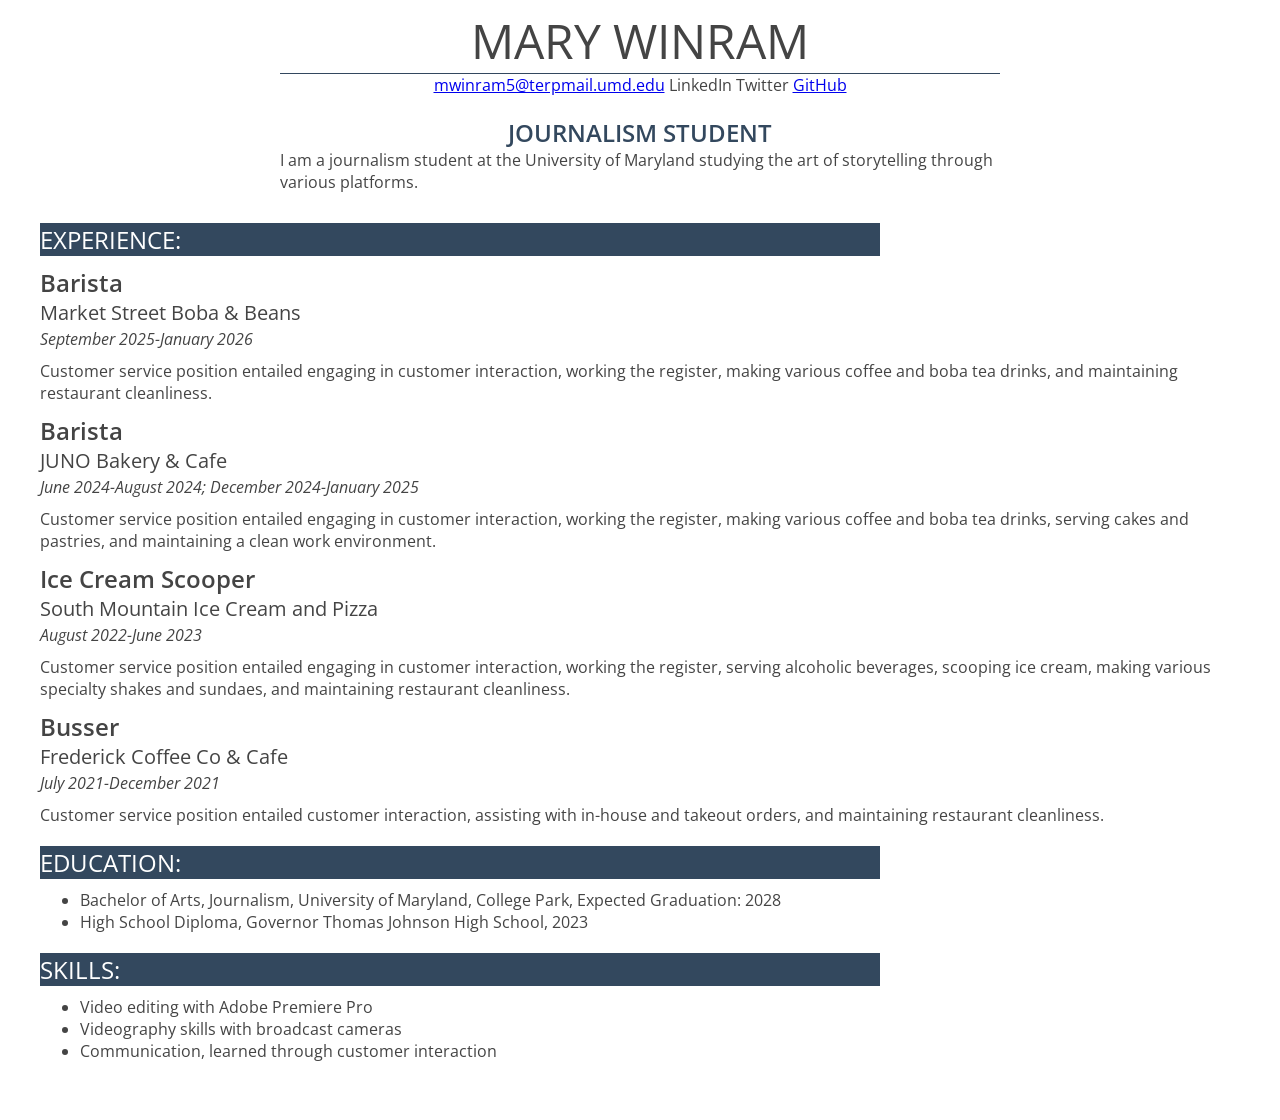
<file: resume/index.html>
<!DOCTYPE html>
<html lang= "en">

<head>
    <title>Mary Winram's Resume</title>
    <link rel="stylesheet" type="text/css" href="style.css">
    <link href="https://fonts.googleapis.com/css2?family=Open+Sans:ital,wght@0,300..800;1,300..800&display=swap" rel="stylesheet">
</head>

<body>
<div id="container">
<!-- I built this myself-->

<div id="name">Mary Winram</div>
<ul class="menu">
    <li><a href="mailto:mwinram5@terpmail.umd.edu">mwinram5@terpmail.umd.edu</a></li>
    <li>LinkedIn</li>
    <li>Twitter</li>
    <li><a href="https://github.com/mwinram5-design"> GitHub </a></li>
</ul>

<div id="title">Journalism Student</div> 
<div class="top">I am a journalism student at the University of Maryland studying the art of storytelling through various platforms. </div>

<!--
<img src="mary.jpeg" width="300px">

-->

<div class="sectionheader">Experience:</div>
<div class="jobtitle">Barista</div>
<div class="organization">Market Street Boba & Beans</div>
<div class="date"> September 2025-January 2026</div>
<div class="description">Customer service position entailed engaging in customer interaction, working the register, making various coffee and boba tea drinks, and maintaining restaurant cleanliness.</div>

<div class="jobtitle">Barista</div>
<div class="organization">JUNO Bakery & Cafe</div>
<div class="date">June 2024-August 2024; December 2024-January 2025</div>
<div class="description">Customer service position entailed engaging in customer interaction, working the register, making various coffee and boba tea drinks, serving cakes and pastries, and maintaining a clean work environment.</div>
 
<div class="jobtitle">Ice Cream Scooper</div>
<div class="organization">South Mountain Ice Cream and Pizza</div>
<div class="date">August 2022-June 2023</div>                      
<div class="description">Customer service position entailed engaging in customer interaction, working the register, serving alcoholic beverages, scooping ice cream, making various specialty shakes and sundaes, and maintaining restaurant cleanliness.</div>

<div class="jobtitle">Busser</div>
<div class="organization">Frederick Coffee Co & Cafe</div>
<div class="date">July 2021-December 2021</div>
<div class="description">Customer service position entailed customer interaction, assisting with in-house and takeout orders, and maintaining restaurant cleanliness.</div>


<div class="sectionheader">Education:</div>
    <ul id="degrees">
            <li>Bachelor of Arts, Journalism, University of Maryland, College Park, Expected Graduation: 2028</li>
            <li>High School Diploma, Governor Thomas Johnson High School, 2023 </li>
    </ul>


<div class="sectionheader">Skills:</div>
    <ul id="do">
        <li>Video editing with Adobe Premiere Pro</li>
        <li>Videography skills with broadcast cameras </li>
        <li>Communication, learned through customer interaction</li>

    </ul>

</div>
</body>
</html>
</file>
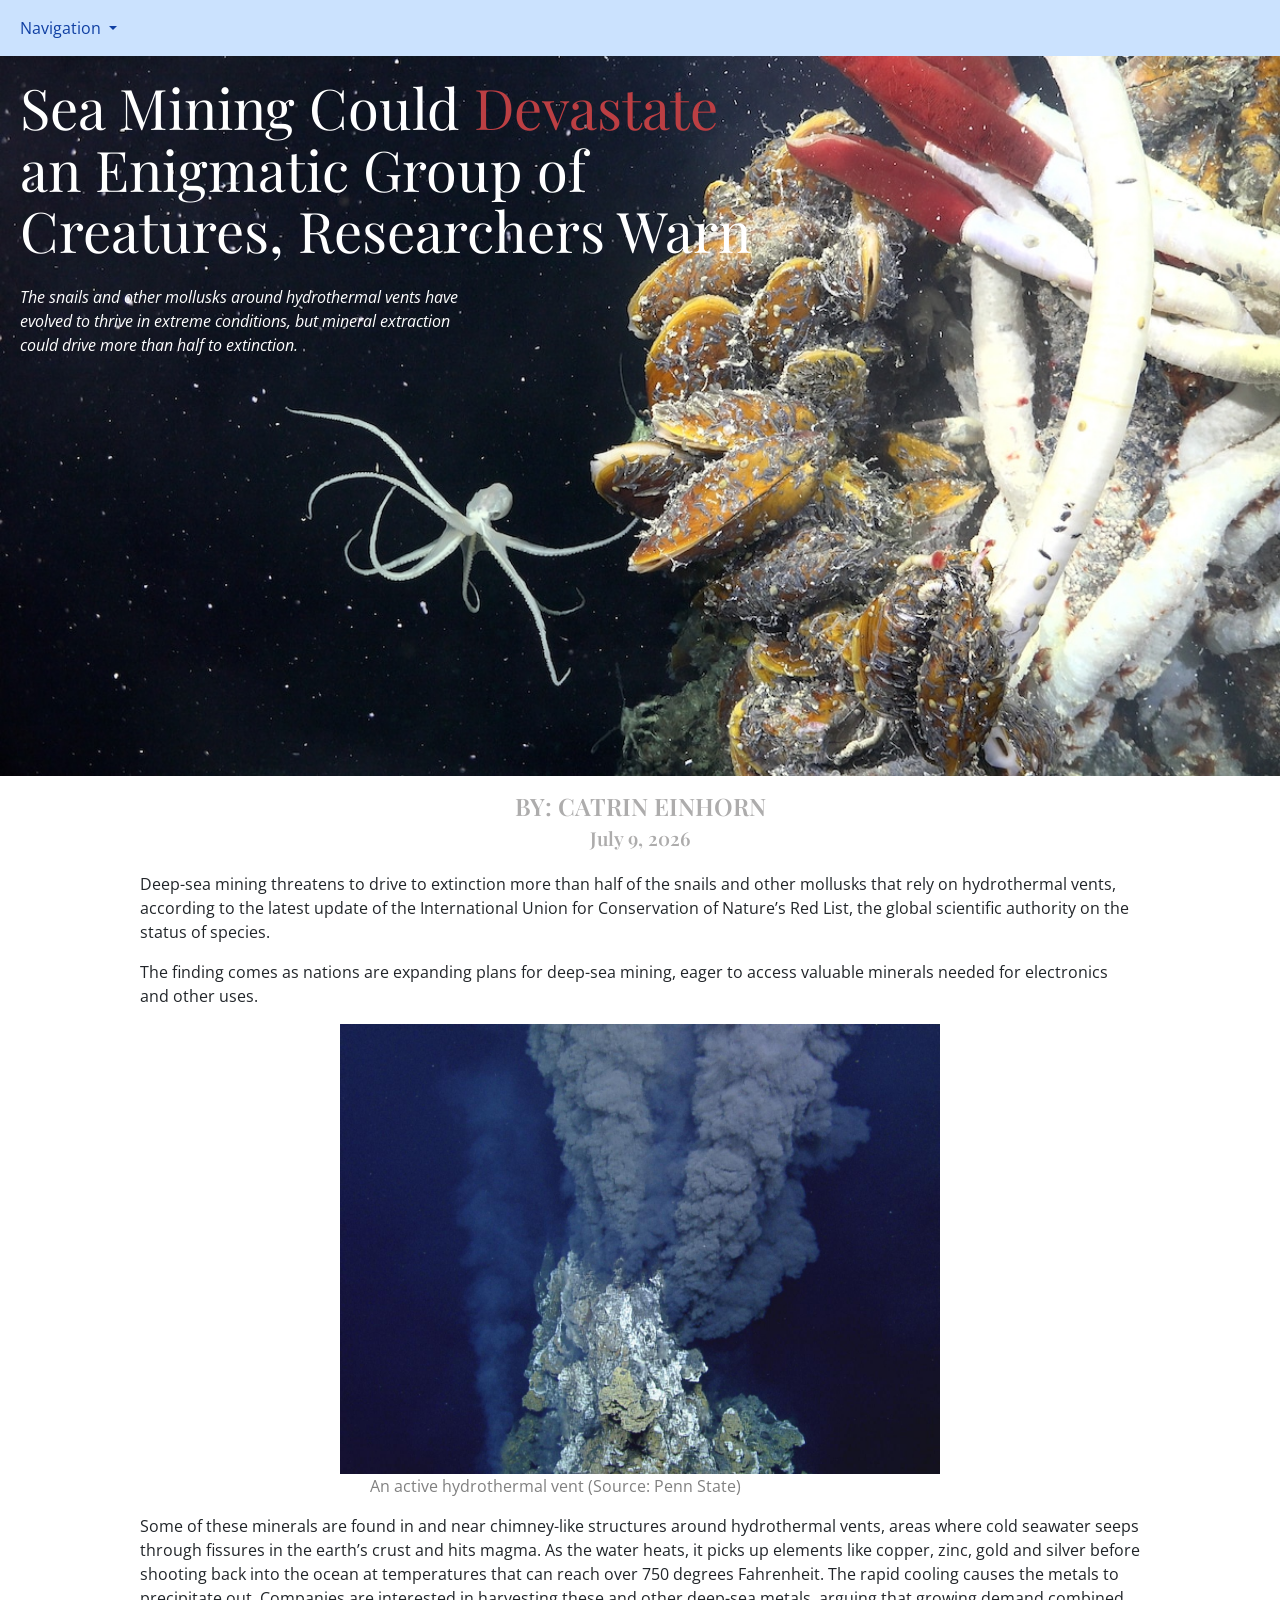
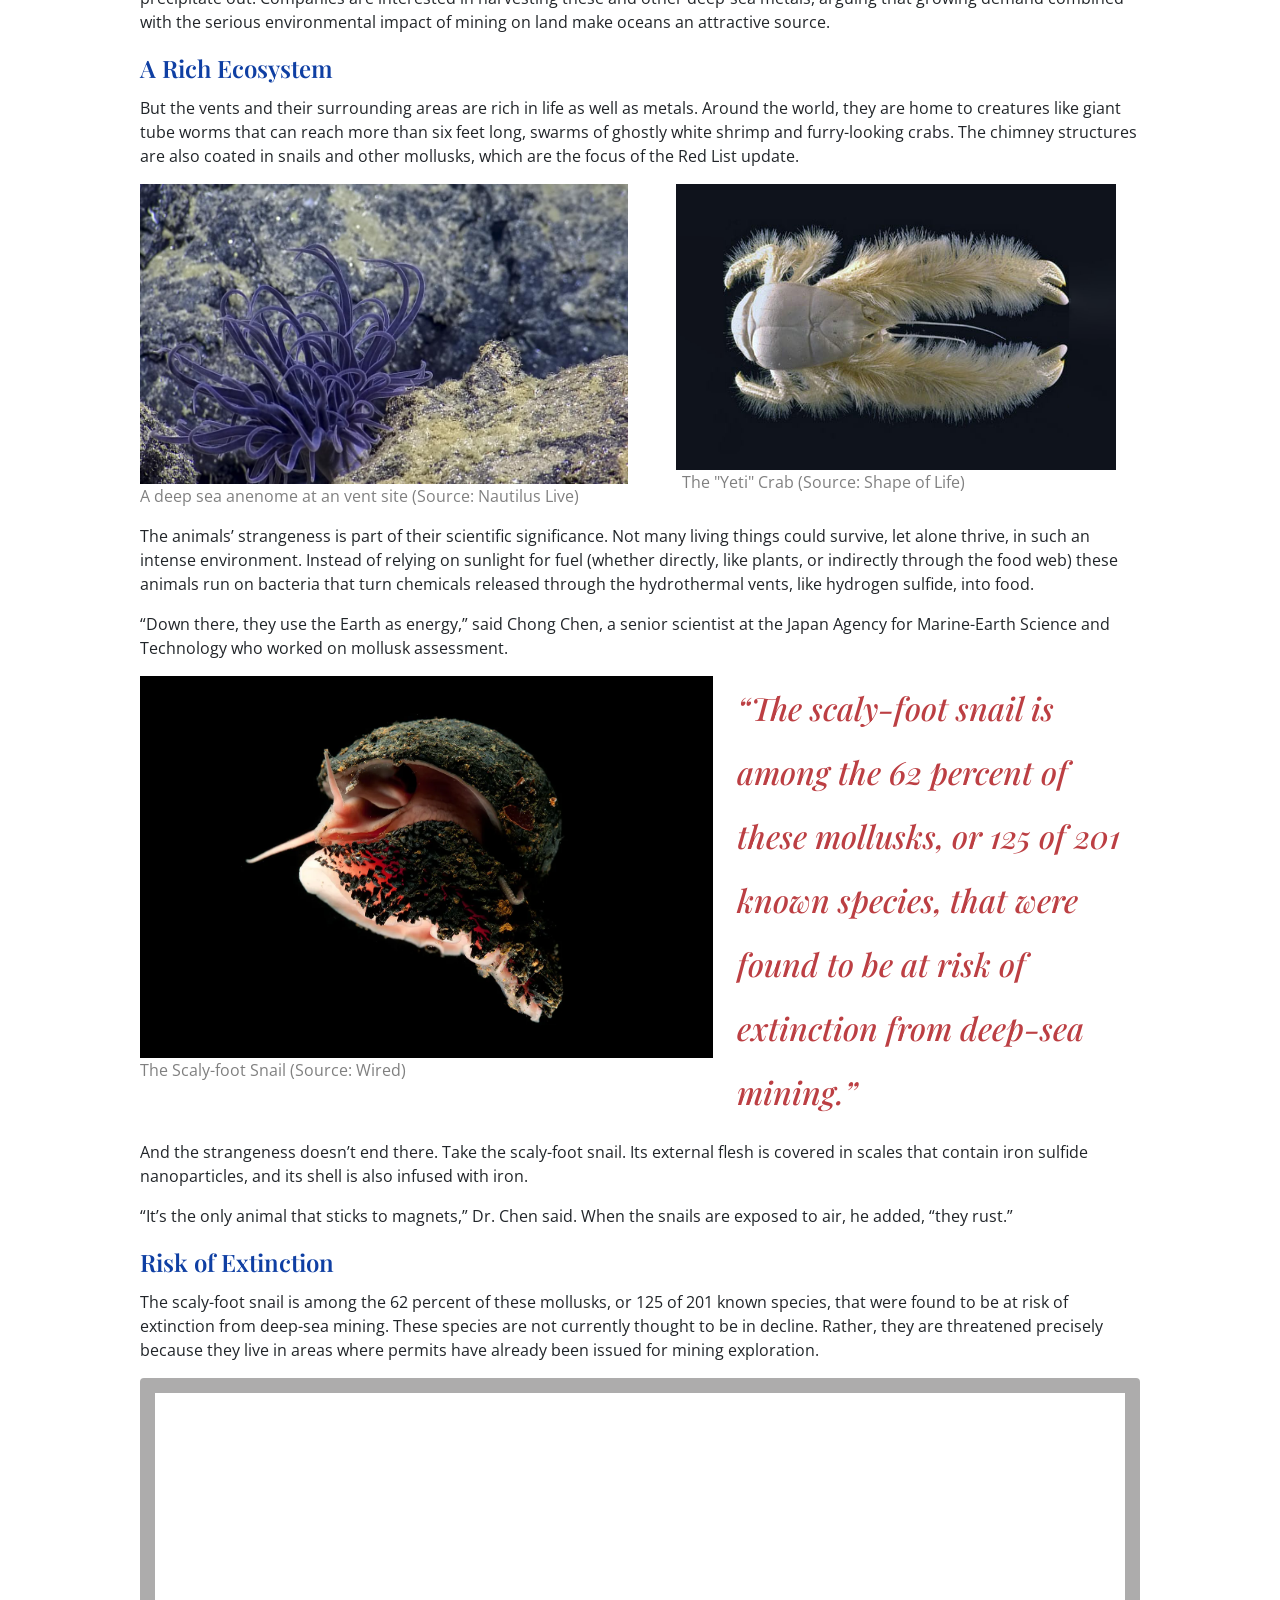
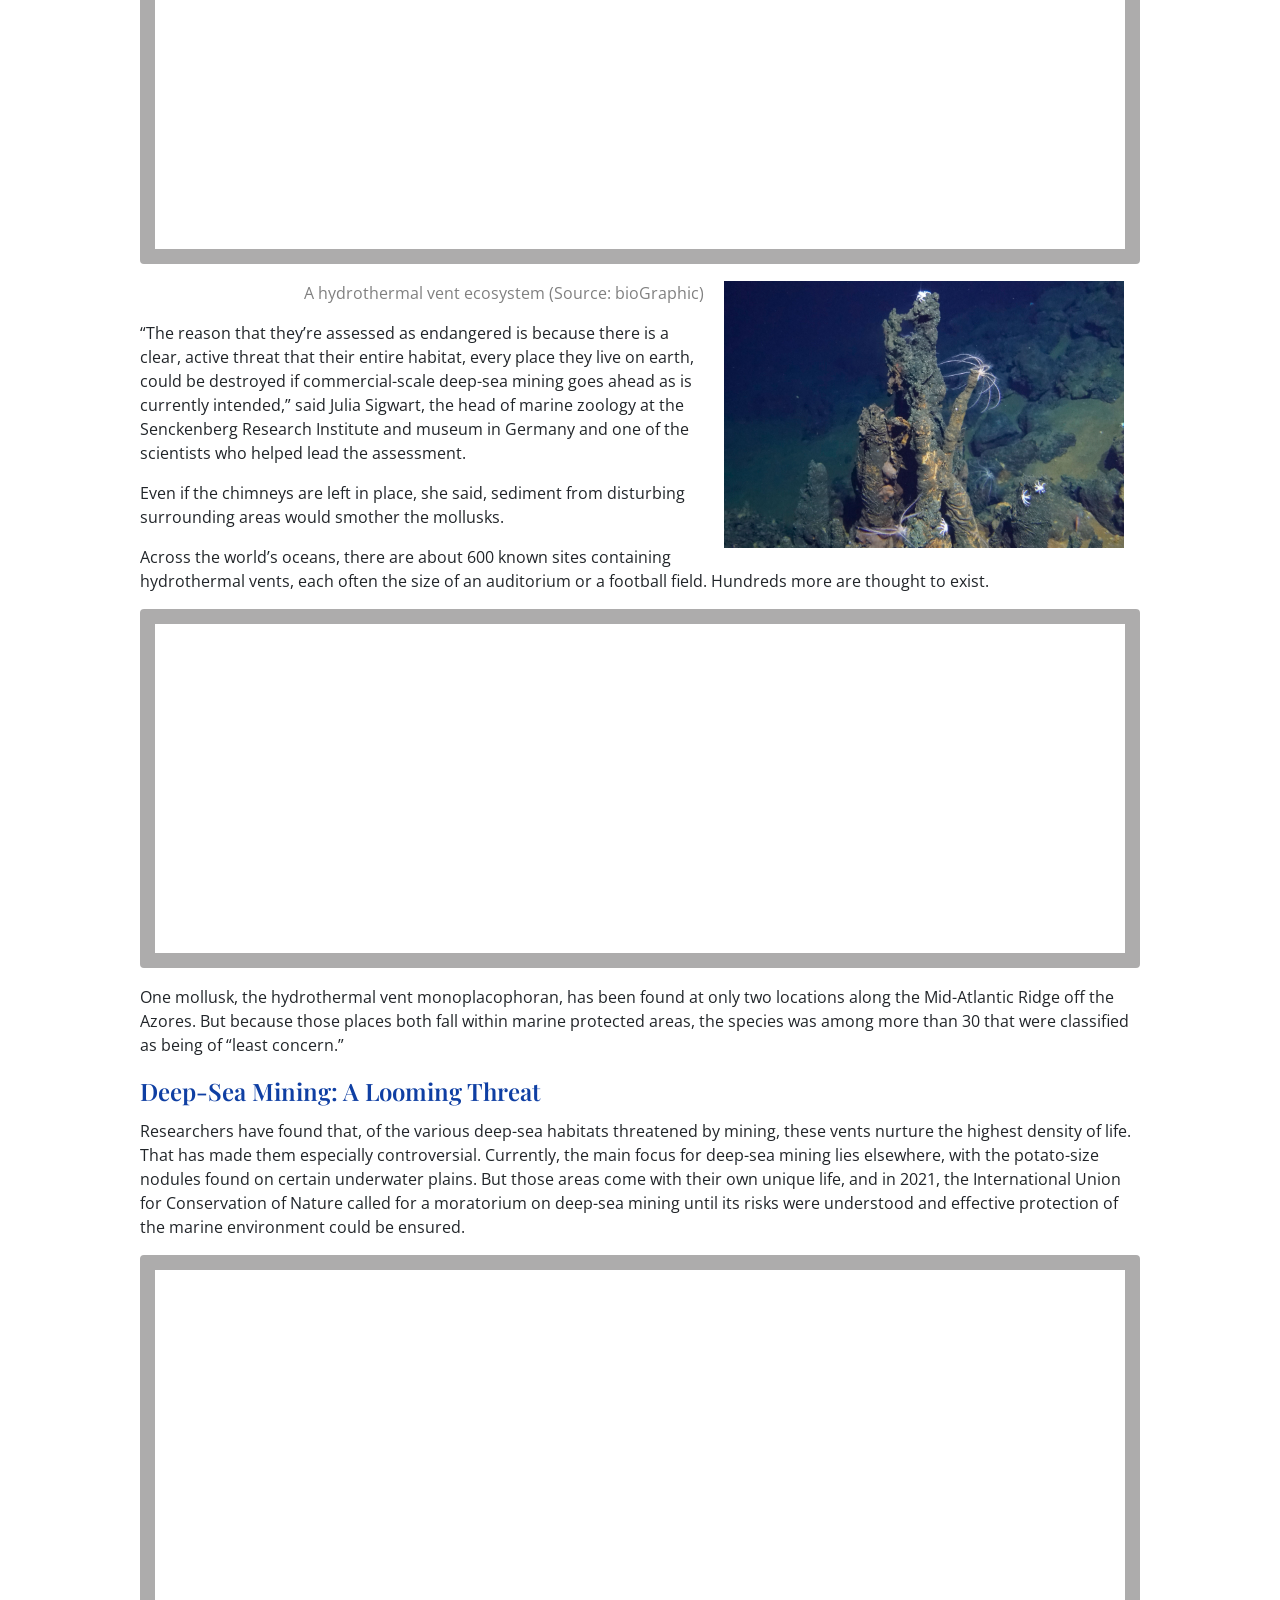
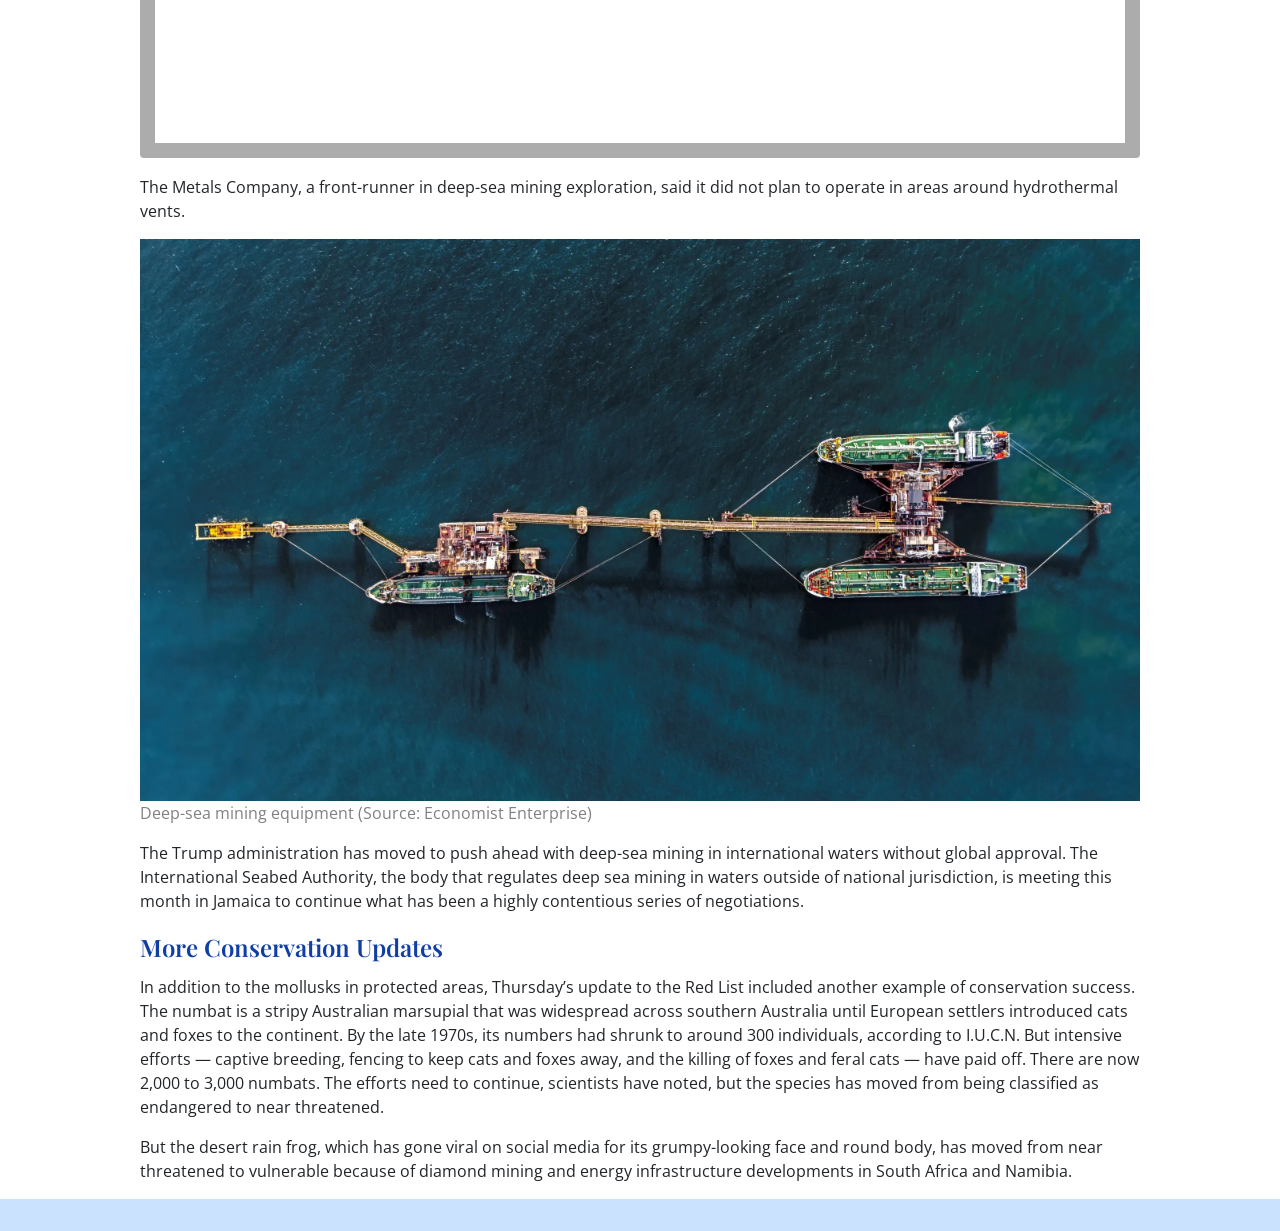
<file: data-vis-project/finalproj.html>
<!doctype html>

<html lang="en">
<head>
    <link rel="preconnect" href="https://fonts.googleapis.com">
<link rel="preconnect" href="https://fonts.gstatic.com" crossorigin>
<link href="https://fonts.googleapis.com/css2?family=Montserrat:ital,wght@0,100..900;1,100..900&family=Open+Sans:ital,wght@0,300..800;1,300..800&family=Playfair+Display:ital,wght@0,400..900;1,400..900&display=swap" rel="stylesheet">

<meta charset="utf-8">
<meta name="viewport" content="width=device-width, initial-scale=1, shrink-to-fit=no">

<title>Hydrothermal Vent Mollusks At Risk</title>

<!-- Bootstrap CSS and JavaScript -->
<link href="https://cdn.jsdelivr.net/npm/bootstrap@5.3.3/dist/css/bootstrap.min.css" rel="stylesheet" integrity="sha384-QWTKZyjpPEjISv5WaRU9OFeRpok6YctnYmDr5pNlyT2bRjXh0JMhjY6hW+ALEwIH" crossorigin="anonymous">

<script src="https://cdn.jsdelivr.net/npm/bootstrap@5.3.3/dist/js/bootstrap.bundle.min.js" integrity="sha384-YvpcrYf0tY3lHB60NNkmXc5s9fDVZLESaAA55NDzOxhy9GkcIdslK1eN7N6jIeHz" crossorigin="anonymous"></script>

 <link rel="stylesheet" href="https://cdn.jsdelivr.net/npm/bootstrap-icons@1.11.1/font/bootstrap-icons.css">

 <!--My stylesheet-->
 <link rel="stylesheet" type="text/css" href="style.css">

 <!--Google fonts-->
<link rel="preconnect" href="https://fonts.googleapis.com">
<link rel="preconnect" href="https://fonts.gstatic.com" crossorigin>
<link href="https://fonts.googleapis.com/css2?family=Montserrat:ital,wght@0,100..900;1,100..900&display=swap" rel="stylesheet">

</head>
<body>
<!-- Navbar start-->
<nav class="navbar navbar-expand-lg my-navbar">
  <div class="container-fluid">
    <button class="navbar-toggler" type="button" data-bs-toggle="collapse" data-bs-target="#navbarSupportedContent" aria-controls="navbarSupportedContent" aria-expanded="false" aria-label="Toggle navigation">
      <span class="navbar-toggler-icon"></span>
    </button>
    <div class="collapse navbar-collapse" id="navbarSupportedContent">
     <ul class="navbar-nav me-auto mb-2 mb-lg-0">
       <li class="nav-item dropdown">
          <a class="nav-link dropdown-toggle" href="#rich" role="button" data-bs-toggle="dropdown" aria-expanded="false">
            Navigation
          </a>
          <ul class="dropdown-menu">
             <li><a class="dropdown-item" href="#rich">A Rich Ecosystem</a></li>
            <li><a class="dropdown-item" href="#risk">Risk of Extinction</a></li>
            <li><a class="dropdown-item" href="#deep">Deep-Sea Mining: A Looming Threat</a></li>
            <li><a class="dropdown-item" href="#updates">More Conservation Updates</a></li>
          </ul>
         
          
    </div>
  </div>
</nav>
<!-- Navbar end-->

<div class="banner">
<img src="banner.jpg">
<div class="headline">Sea Mining Could 
  <div class="devastate">Devastate</div> an Enigmatic Group of Creatures, Researchers Warn
<div class="intro">The snails and other mollusks around hydrothermal vents have evolved to thrive in extreme conditions, but mineral extraction could drive more than half to extinction.</div>

</div>

</div>

<div class="container">

<div class="byline">
  <div class="author">BY: CATRIN EINHORN</div>
  <div class="date">July 9, 2026</div>
</div>

 

<p>Deep-sea mining threatens to drive to extinction more than half of the snails and other mollusks that rely on hydrothermal vents, according to the latest update of the International Union for Conservation of Nature’s Red List, the global scientific authority on the status of species. </p>

<p>The finding comes as nations are expanding plans for deep-sea mining, eager to access valuable minerals needed for electronics and other uses.</p>

    <figure>
        <img class="img1" src="img1.jpg" alt="active hydrothermal vent">
        <figcaption class="caption1">An active hydrothermal vent (Source: Penn State) </figcaption>
    </figure>
    
      <p>Some of these minerals are found in and near chimney-like structures around hydrothermal vents, areas where cold seawater seeps through fissures in the earth’s crust and hits magma. As the water heats, it picks up elements like copper, zinc, gold and silver before shooting back into the ocean at temperatures that can reach over 750 degrees Fahrenheit. The rapid cooling causes the metals to precipitate out. Companies are interested in harvesting these and other deep-sea metals, arguing that growing demand combined with the serious environmental impact of mining on land make oceans an attractive source.</p>

<div class="subtitle" id="rich"> A Rich Ecosystem</div>

<p> But the vents and their surrounding areas are rich in life as well as metals. Around the world, they are home to creatures like giant tube worms that can reach more than six feet long, swarms of ghostly white shrimp and furry-looking crabs. The chimney structures are also coated in snails and other mollusks, which are the focus of the Red List update. </p>

 <div class="row">
      <div class="col-md-6">
      <figure>
    <img class="img2" src="img2.jpg" alt="A deep sea anenome at an vent site">
    <figcaption>A deep sea anenome at an vent site (Source: Nautilus Live)
    </figcaption>
  </figure>
      </div>

  <div class="col-md-6">
       <figure>
    <img class="img3" src="img3.png" alt="yeti crab">
    <figcaption class="caption3">The "Yeti" Crab (Source: Shape of Life)</figcaption>
  </figure>
      </div>

      
</div>

  



<p>The animals’ strangeness is part of their scientific significance. Not many living things could survive, let alone thrive, in such an intense environment. Instead of relying on sunlight for fuel (whether directly, like plants, or indirectly through the food web) these animals run on bacteria that turn chemicals released through the hydrothermal vents, like hydrogen sulfide, into food.</p>

<p>“Down there, they use the Earth as energy,” said Chong Chen, a senior scientist at the Japan Agency for Marine-Earth Science and Technology who worked on mollusk assessment.</p>

 <div class="row">
      <div class="col-md-7">
      <figure>
    <img class="img4" src="img4.webp" alt="scaly-foot snail">
    <figcaption>The Scaly-foot Snail (Source: Wired)</figcaption>
  </figure>
      </div>

  <div class="col-md-5">
      <aside class="pquote">
    <blockquote>
        <p>“The scaly-foot snail is among the 62 percent of these mollusks, or 125 of 201 known species, that were found to be at risk of extinction from deep-sea mining.”
        </p>
    </blockquote>
</aside>

      </div>
    </div>

<p>And the strangeness doesn’t end there. Take the scaly-foot snail. Its external flesh is covered in scales that contain iron sulfide nanoparticles, and its shell is also infused with iron.</p>

<p>“It’s the only animal that sticks to magnets,” Dr. Chen said. When the snails are exposed to air, he added, “they rust.”</p>

<div class="subtitle" id="risk"> Risk of Extinction</div>

<p>The scaly-foot snail is among the 62 percent of these mollusks, or 125 of 201 known species, that were found to be at risk of extinction from deep-sea mining. These species are not currently thought to be in decline. Rather, they are threatened precisely because they live in areas where permits have already been issued for mining exploration. </p>

<iframe title="Hydrothermal Vent Mollusk Species at Risk of Extinction" aria-label="Stacked Bars" id="datawrapper-chart-x295r" src="https://datawrapper.dwcdn.net/x295r/1/" scrolling="no" frameborder="0" style="width: 0; min-width: 100% !important; border: none;" height="486" data-external="1"></iframe><script type="text/javascript">(function(){function e(){window.addEventListener(`message`,function(e){if(e.data[`datawrapper-height`]!==void 0){var t=document.querySelectorAll(`iframe`);for(var n in e.data[`datawrapper-height`])for(var r=0,i;i=t[r];r++)if(i.contentWindow===e.source){var a=e.data[`datawrapper-height`][n]+`px`;i.style.height=a}}})}e()})();</script>

 <figure>
    <img class="img5" src="img5.jpg" alt="hydrothermal vent ecosystem">
    <figcaption class="caption5">A hydrothermal vent ecosystem (Source: bioGraphic)</figcaption>
  </figure>

<p>“The reason that they’re assessed as endangered is because there is a clear, active threat that their entire habitat, every place they live on earth, could be destroyed if commercial-scale deep-sea mining goes ahead as is currently intended,” said Julia Sigwart, the head of marine zoology at the Senckenberg Research Institute and museum in Germany and one of the scientists who helped lead the assessment. </p>

<p>Even if the chimneys are left in place, she said, sediment from disturbing surrounding areas would smother the mollusks. </p>

<p>Across the world’s oceans, there are about 600 known sites containing hydrothermal vents, each often the size of an auditorium or a football field. Hundreds more are thought to exist.</p>

<iframe title="Hydrothermal Vent Sites Worldwide" aria-label="Symbol map" id="datawrapper-chart-GwFdf" src="https://datawrapper.dwcdn.net/GwFdf/1/" scrolling="no" frameborder="0" style="width: 0; min-width: 100% !important; border: none;" height="359" data-external="1"></iframe><script type="text/javascript">(function(){function e(){window.addEventListener(`message`,function(e){if(e.data[`datawrapper-height`]!==void 0){var t=document.querySelectorAll(`iframe`);for(var n in e.data[`datawrapper-height`])for(var r=0,i;i=t[r];r++)if(i.contentWindow===e.source){var a=e.data[`datawrapper-height`][n]+`px`;i.style.height=a}}})}e()})();</script>

<p>One mollusk, the hydrothermal vent monoplacophoran, has been found at only two locations along the Mid-Atlantic Ridge off the Azores. But because those places both fall within marine protected areas, the species was among more than 30 that were classified as being of “least concern.” </p>

<div class="subtitle" id="deep">Deep-Sea Mining: A Looming Threat</div>

<p>Researchers have found that, of the various deep-sea habitats threatened by mining, these vents nurture the highest density of life. That has made them especially controversial. Currently, the main focus for deep-sea mining lies elsewhere, with the potato-size nodules found on certain underwater plains. But those areas come with their own unique life, and in 2021, the International Union for Conservation of Nature called for a moratorium on deep-sea mining until its risks were understood and effective protection of the marine environment could be ensured.</p>


<iframe title="Average Density of Sediment-Dwelling Macrofauna" aria-label="Line chart" id="datawrapper-chart-j1b7r" src="https://datawrapper.dwcdn.net/j1b7r/1/" scrolling="no" frameborder="0" style="width: 0; min-width: 100% !important; border: none;" height="503" data-external="1"></iframe><script type="text/javascript">(function(){function e(){window.addEventListener(`message`,function(e){if(e.data[`datawrapper-height`]!==void 0){var t=document.querySelectorAll(`iframe`);for(var n in e.data[`datawrapper-height`])for(var r=0,i;i=t[r];r++)if(i.contentWindow===e.source){var a=e.data[`datawrapper-height`][n]+`px`;i.style.height=a}}})}e()})();</script>

<p>The Metals Company, a front-runner in deep-sea mining exploration, said it did not plan to operate in areas around hydrothermal vents.</p>

<figure>
    <img class="img6" src="img6.webp" alt="deep-sea mining">
    <figcaption>Deep-sea mining equipment (Source: Economist Enterprise)</figcaption>
  </figure>

<p>The Trump administration has moved to push ahead with deep-sea mining in international waters without global approval. The International Seabed Authority, the body that regulates deep sea mining in waters outside of national jurisdiction, is meeting this month in Jamaica to continue what has been a highly contentious series of negotiations.</p>

<div class="subtitle" id="updates">More Conservation Updates</div>

<p>In addition to the mollusks in protected areas, Thursday’s update to the Red List included another example of conservation success. The numbat is a stripy Australian marsupial that was widespread across southern Australia until European settlers introduced cats and foxes to the continent. By the late 1970s, its numbers had shrunk to around 300 individuals, according to I.U.C.N. But intensive efforts — captive breeding, fencing to keep cats and foxes away, and the killing of foxes and feral cats — have paid off. There are now 2,000 to 3,000 numbats. The efforts need to continue, scientists have noted, but the species has moved from being classified as endangered to near threatened. </p>

<p>But the desert rain frog, which has gone viral on social media for its grumpy-looking face and round body, has moved from near threatened to vulnerable because of diamond mining and energy infrastructure developments in South Africa and Namibia.</p>

</div>



<footer class="footer mt-auto py-3">
     </footer>

<!--jQuery first, then Popper.js, then Bootstrap JS-->
<script src="https://code.jquery.com/jquery-3.4.1.slim.min.js"
        integrity="sha384-J6qa4849blE2+poT4WnyKhv5vZF5SrPo0iEjwBvKU7imGFAV0wwj1yYfoRSJoZ+n"
        crossorigin="anonymous"></script>

<script src="https://cdn.jsdelivr.net/npm/popper.js@1.16.0/dist/umd/popper.min.js"
        integrity="sha384-Q6E9RHvbIyZFJoft+2mJbHaEWldlvI9IOYy5n3zV9zzTtmI3UksdQRVvoxMfooAo"
        crossorigin="anonymous"></script>

<script src="https://stackpath.bootstrapcdn.com/bootstrap/4.4.1/js/bootstrap.min.js"
        integrity="sha384-wfSDF2E50Y2D1uUdj0O3uMBJnjuUD4Ih7YwaYd1iqfktj0Uod8GCExl3Og8ifwB6"
        crossorigin="anonymous"></script>
</body>
</html>
</file>
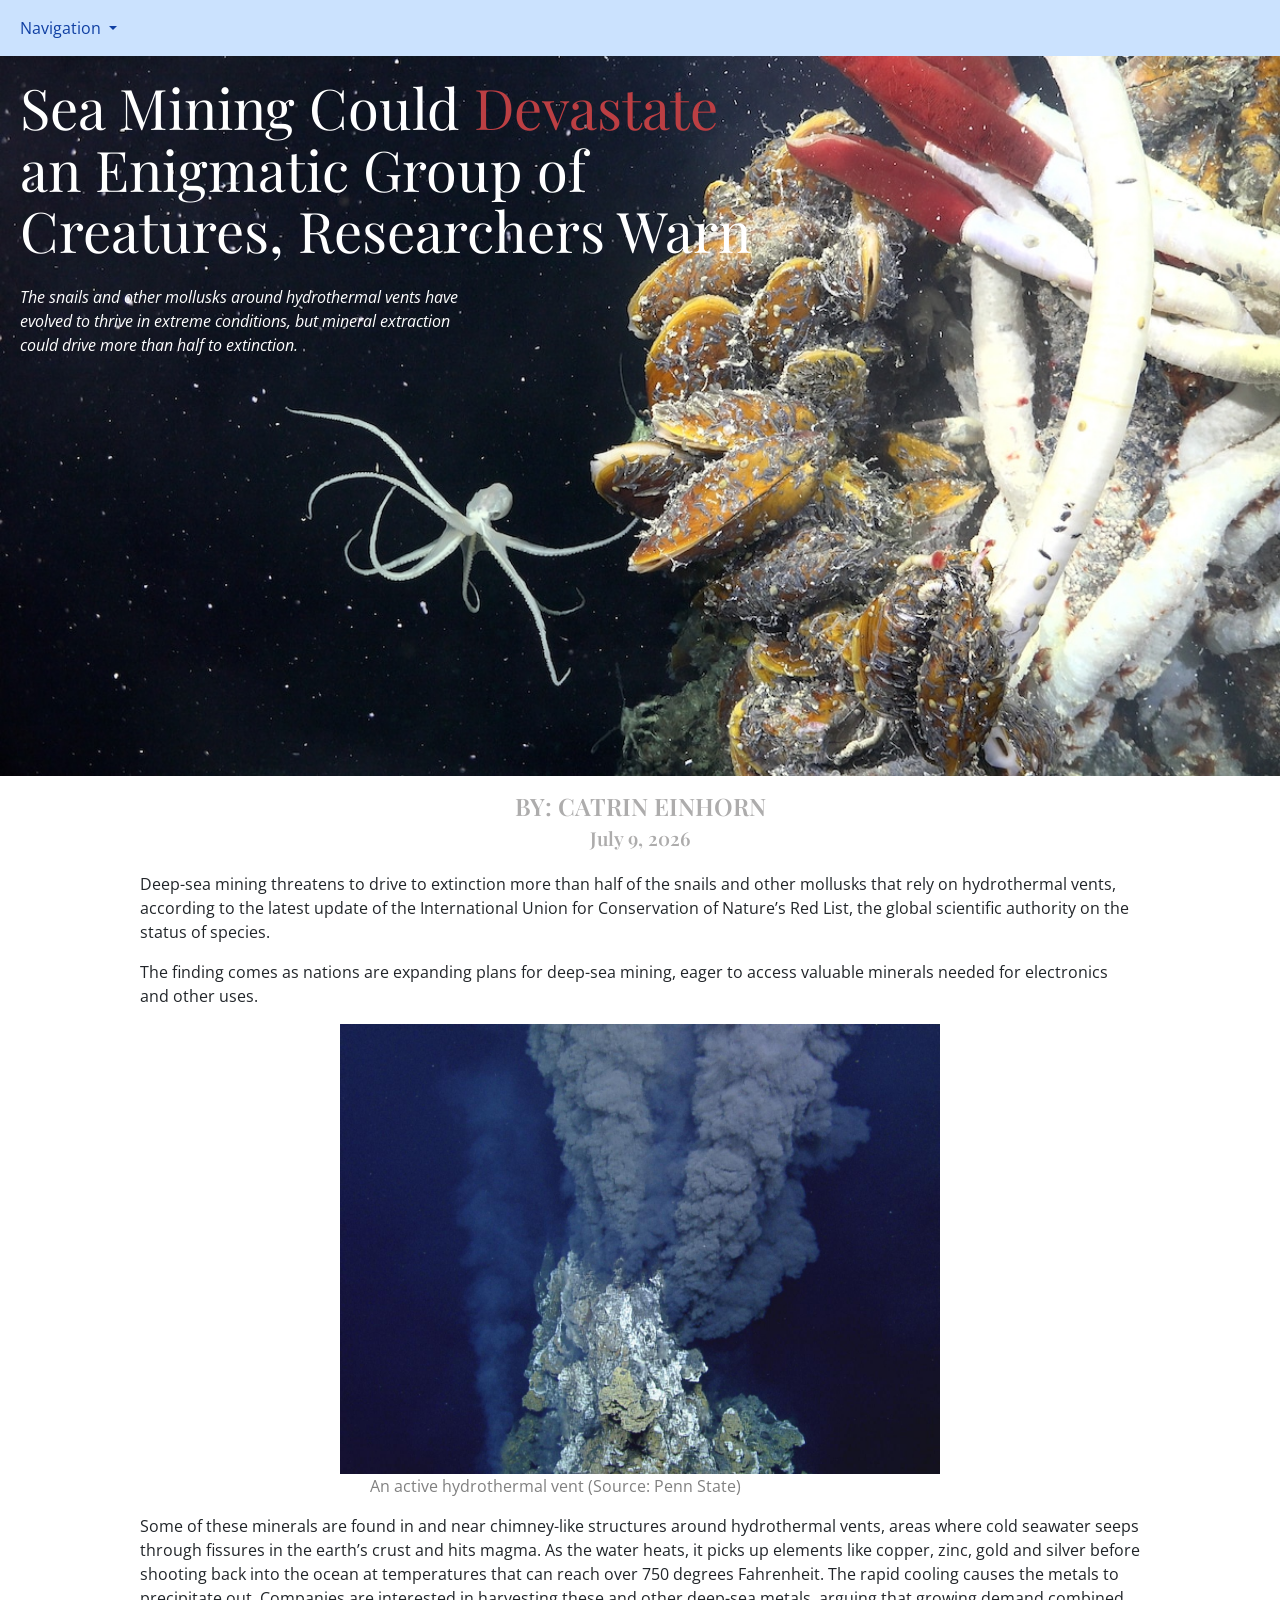
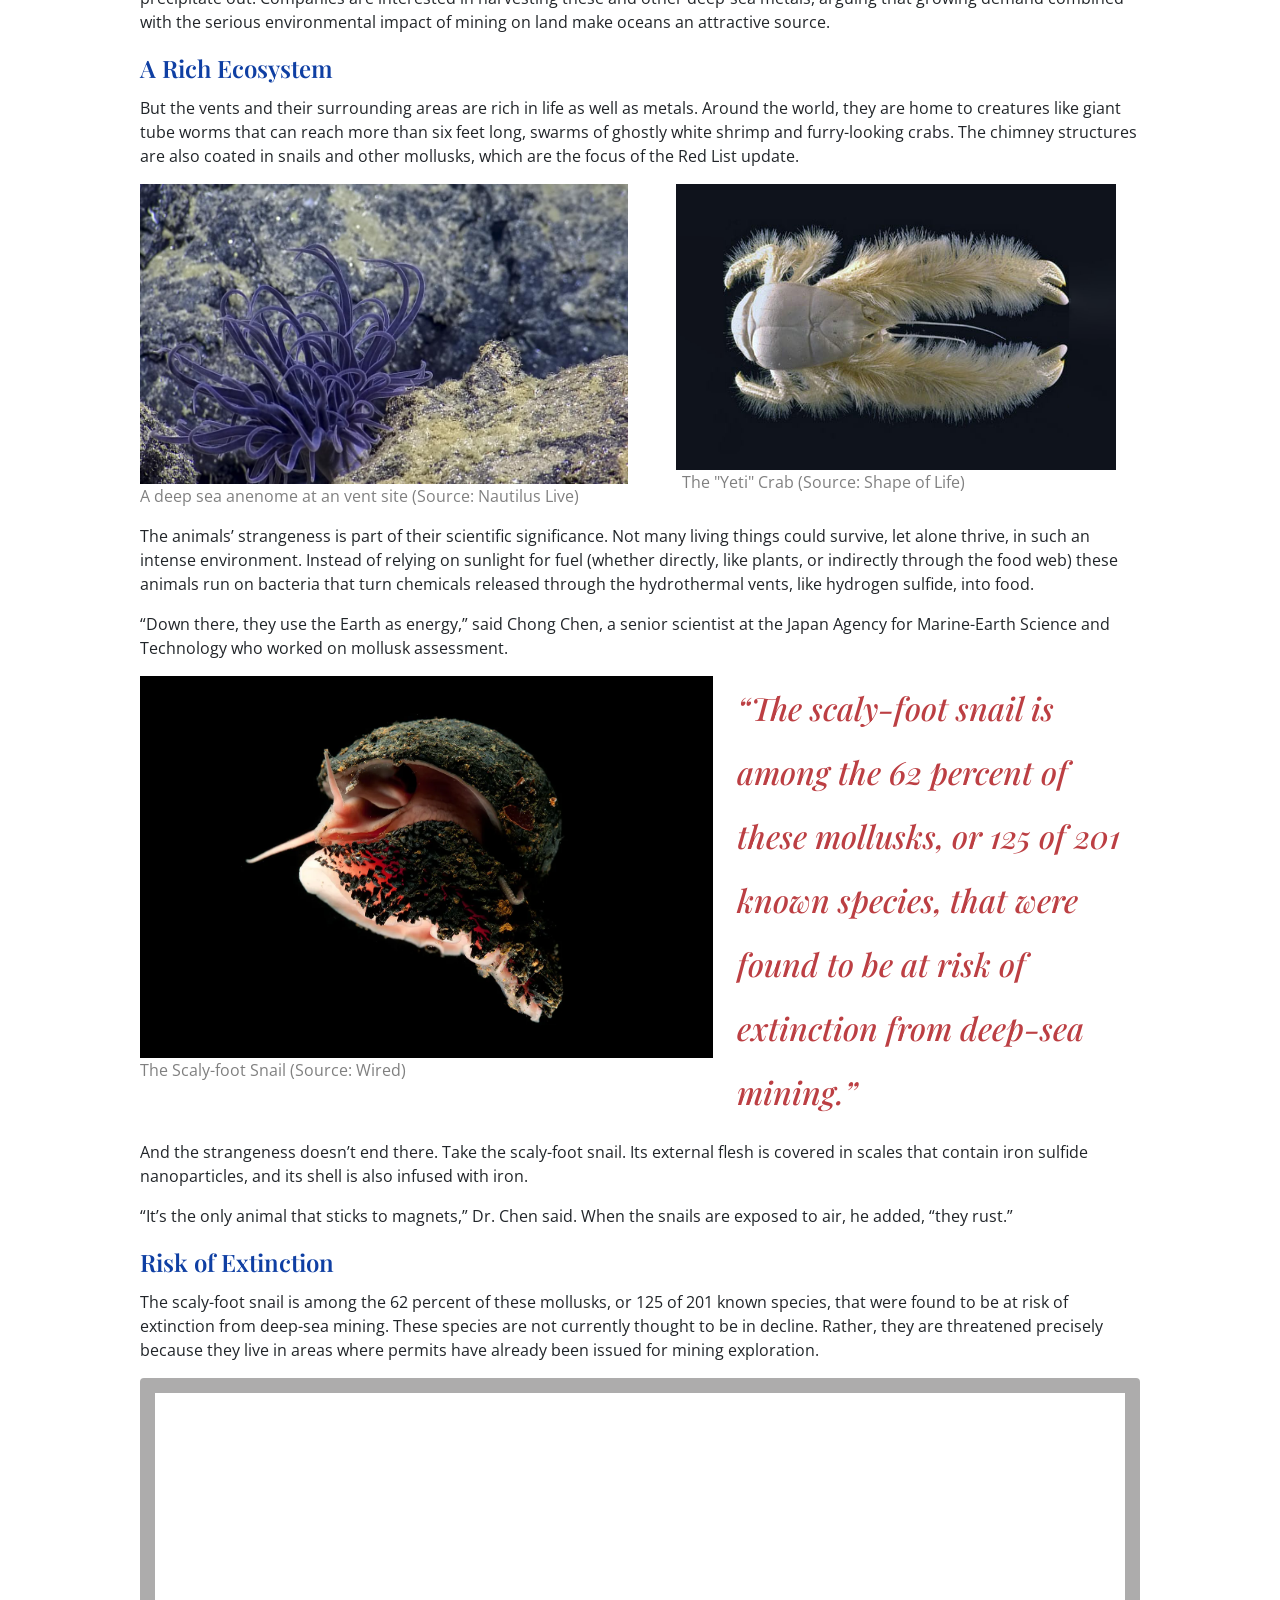
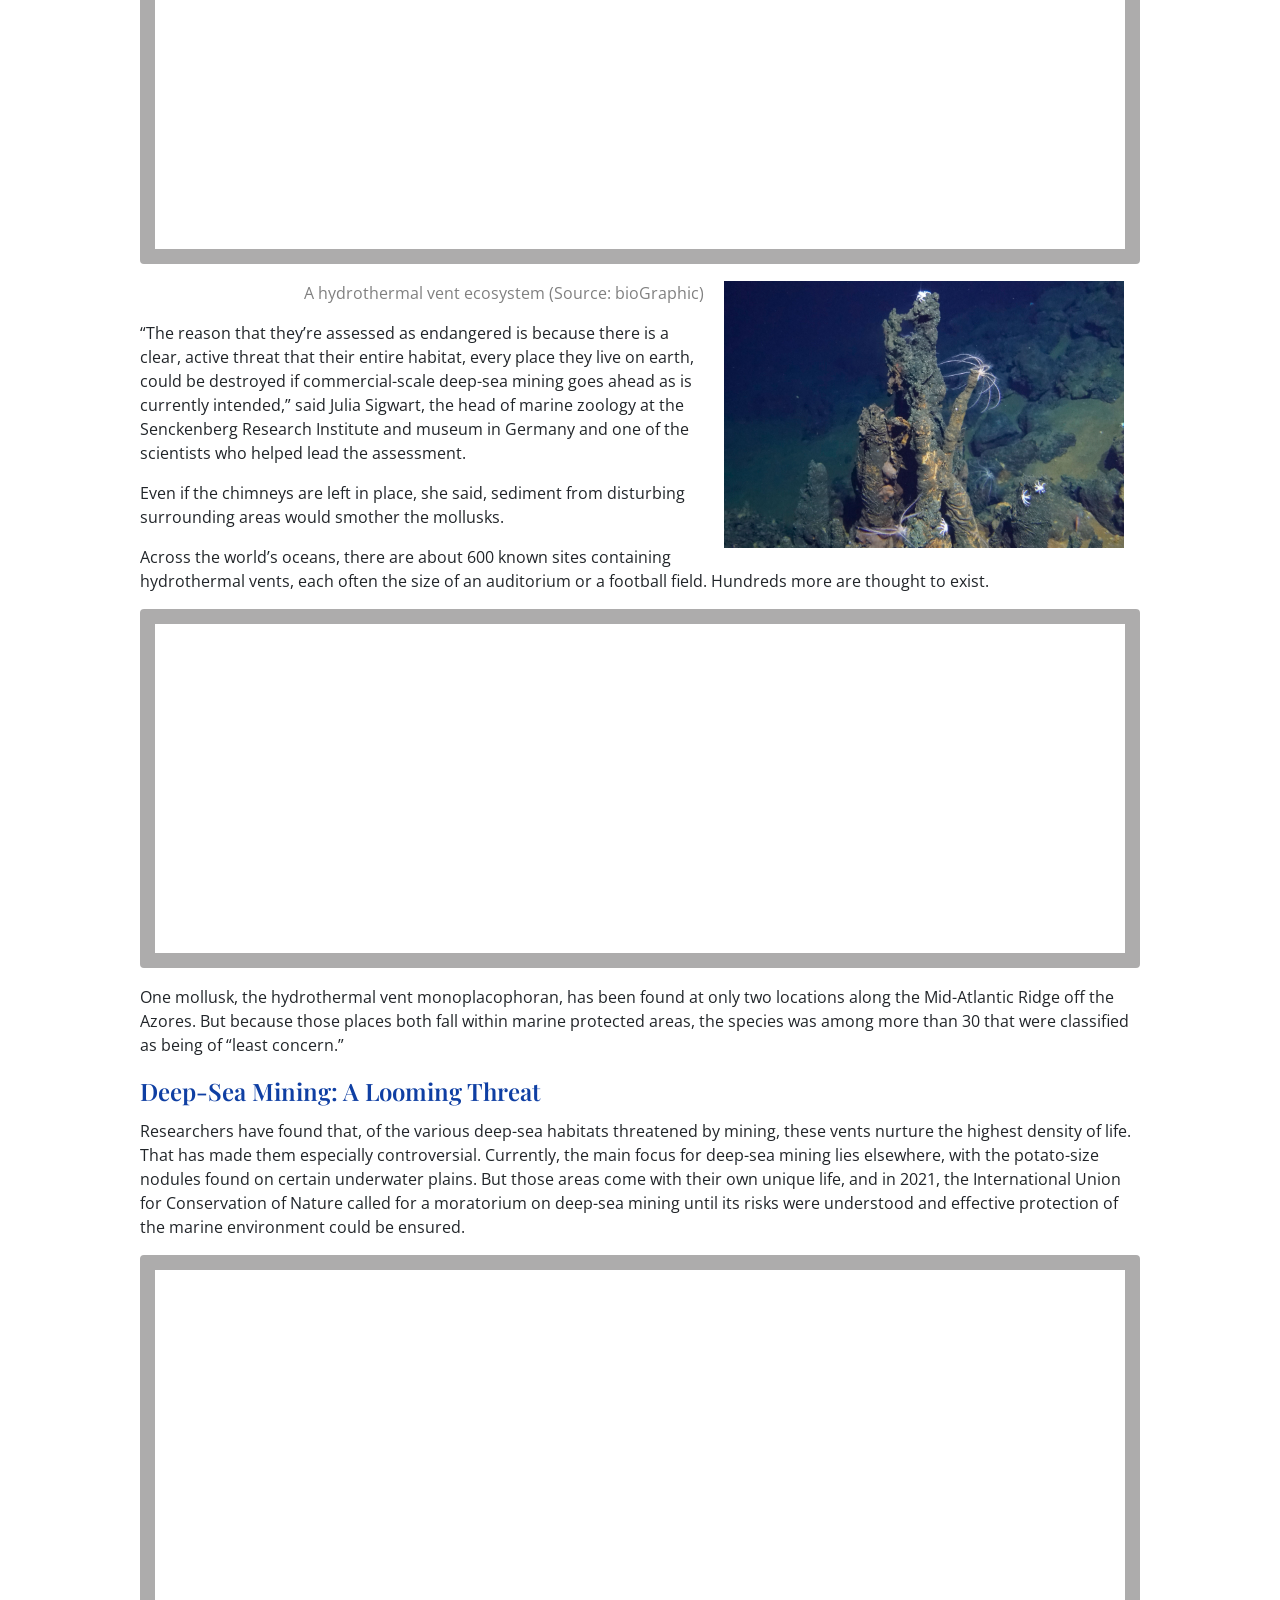
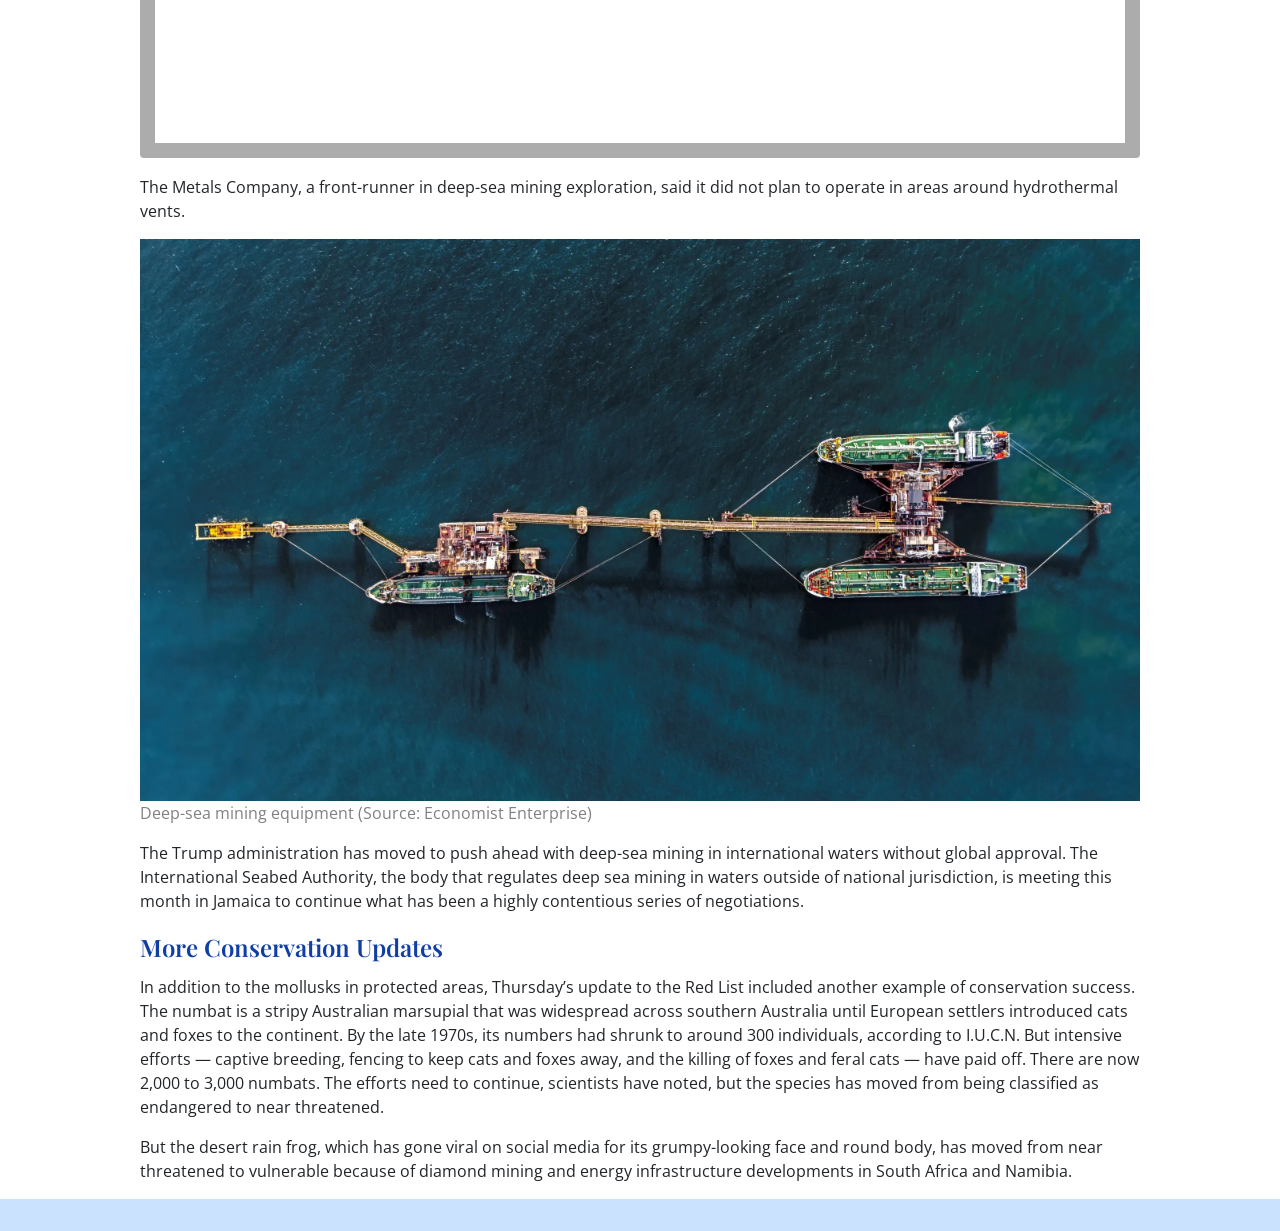
<file: final project/finalproj.html>
<!doctype html>

<html lang="en">
<head>
    <link rel="preconnect" href="https://fonts.googleapis.com">
<link rel="preconnect" href="https://fonts.gstatic.com" crossorigin>
<link href="https://fonts.googleapis.com/css2?family=Montserrat:ital,wght@0,100..900;1,100..900&family=Open+Sans:ital,wght@0,300..800;1,300..800&family=Playfair+Display:ital,wght@0,400..900;1,400..900&display=swap" rel="stylesheet">

<meta charset="utf-8">
<meta name="viewport" content="width=device-width, initial-scale=1, shrink-to-fit=no">

<title>Hydrothermal Vent Molluscs At Risk</title>

<!-- Bootstrap CSS and JavaScript -->
<link href="https://cdn.jsdelivr.net/npm/bootstrap@5.3.3/dist/css/bootstrap.min.css" rel="stylesheet" integrity="sha384-QWTKZyjpPEjISv5WaRU9OFeRpok6YctnYmDr5pNlyT2bRjXh0JMhjY6hW+ALEwIH" crossorigin="anonymous">

<script src="https://cdn.jsdelivr.net/npm/bootstrap@5.3.3/dist/js/bootstrap.bundle.min.js" integrity="sha384-YvpcrYf0tY3lHB60NNkmXc5s9fDVZLESaAA55NDzOxhy9GkcIdslK1eN7N6jIeHz" crossorigin="anonymous"></script>

 <link rel="stylesheet" href="https://cdn.jsdelivr.net/npm/bootstrap-icons@1.11.1/font/bootstrap-icons.css">

 <!--My stylesheet-->
 <link rel="stylesheet" type="text/css" href="style.css">

 <!--Google fonts-->
<link rel="preconnect" href="https://fonts.googleapis.com">
<link rel="preconnect" href="https://fonts.gstatic.com" crossorigin>
<link href="https://fonts.googleapis.com/css2?family=Montserrat:ital,wght@0,100..900;1,100..900&display=swap" rel="stylesheet">

</head>
<body>
<!-- Navbar start-->
<nav class="navbar navbar-expand-lg my-navbar">
  <div class="container-fluid">
    <button class="navbar-toggler" type="button" data-bs-toggle="collapse" data-bs-target="#navbarSupportedContent" aria-controls="navbarSupportedContent" aria-expanded="false" aria-label="Toggle navigation">
      <span class="navbar-toggler-icon"></span>
    </button>
    <div class="collapse navbar-collapse" id="navbarSupportedContent">
     <ul class="navbar-nav me-auto mb-2 mb-lg-0">
       <li class="nav-item dropdown">
          <a class="nav-link dropdown-toggle" href="#rich" role="button" data-bs-toggle="dropdown" aria-expanded="false">
            Navigation
          </a>
          <ul class="dropdown-menu">
             <li><a class="dropdown-item" href="#rich">A Rich Ecosystem</a></li>
            <li><a class="dropdown-item" href="#risk">Risk of Extinction</a></li>
            <li><a class="dropdown-item" href="#deep">Deep-Sea Mining: A Looming Threat</a></li>
            <li><a class="dropdown-item" href="#updates">More Conservation Updates</a></li>
          </ul>
         
          
    </div>
  </div>
</nav>
<!-- Navbar end-->

<div class="banner">
<img src="banner.jpg">
<div class="headline">Sea Mining Could 
  <div class="devastate">Devastate</div> an Enigmatic Group of Creatures, Researchers Warn
<div class="intro">The snails and other mollusks around hydrothermal vents have evolved to thrive in extreme conditions, but mineral extraction could drive more than half to extinction.</div>

</div>

</div>

<div class="container">

<div class="byline">
  <div class="author">BY: CATRIN EINHORN</div>
  <div class="date">July 9, 2026</div>
</div>

 

<p>Deep-sea mining threatens to drive to extinction more than half of the snails and other mollusks that rely on hydrothermal vents, according to the latest update of the International Union for Conservation of Nature’s Red List, the global scientific authority on the status of species. </p>

<p>The finding comes as nations are expanding plans for deep-sea mining, eager to access valuable minerals needed for electronics and other uses.</p>

    <figure>
        <img class="img1" src="img1.jpg" alt="active hydrothermal vent">
        <figcaption class="caption1">An active hydrothermal vent (Source: Penn State) </figcaption>
    </figure>
    
      <p>Some of these minerals are found in and near chimney-like structures around hydrothermal vents, areas where cold seawater seeps through fissures in the earth’s crust and hits magma. As the water heats, it picks up elements like copper, zinc, gold and silver before shooting back into the ocean at temperatures that can reach over 750 degrees Fahrenheit. The rapid cooling causes the metals to precipitate out. Companies are interested in harvesting these and other deep-sea metals, arguing that growing demand combined with the serious environmental impact of mining on land make oceans an attractive source.</p>

<div class="subtitle" id="rich"> A Rich Ecosystem</div>

<p> But the vents and their surrounding areas are rich in life as well as metals. Around the world, they are home to creatures like giant tube worms that can reach more than six feet long, swarms of ghostly white shrimp and furry-looking crabs. The chimney structures are also coated in snails and other mollusks, which are the focus of the Red List update. </p>

 <div class="row">
      <div class="col-md-6">
      <figure>
    <img class="img2" src="img2.jpg" alt="A deep sea anenome at an vent site">
    <figcaption>A deep sea anenome at an vent site (Source: Nautilus Live)
    </figcaption>
  </figure>
      </div>

  <div class="col-md-6">
       <figure>
    <img class="img3" src="img3.png" alt="yeti crab">
    <figcaption class="caption3">The "Yeti" Crab (Source: Shape of Life)</figcaption>
  </figure>
      </div>

      
</div>

  



<p>The animals’ strangeness is part of their scientific significance. Not many living things could survive, let alone thrive, in such an intense environment. Instead of relying on sunlight for fuel (whether directly, like plants, or indirectly through the food web) these animals run on bacteria that turn chemicals released through the hydrothermal vents, like hydrogen sulfide, into food.</p>

<p>“Down there, they use the Earth as energy,” said Chong Chen, a senior scientist at the Japan Agency for Marine-Earth Science and Technology who worked on mollusk assessment.</p>

 <div class="row">
      <div class="col-md-7">
      <figure>
    <img class="img4" src="img4.webp" alt="scaly-foot snail">
    <figcaption>The Scaly-foot Snail (Source: Wired)</figcaption>
  </figure>
      </div>

  <div class="col-md-5">
      <aside class="pquote">
    <blockquote>
        <p>“The scaly-foot snail is among the 62 percent of these mollusks, or 125 of 201 known species, that were found to be at risk of extinction from deep-sea mining.”
        </p>
    </blockquote>
</aside>
      </div>
    </div>

<p>And the strangeness doesn’t end there. Take the scaly-foot snail. Its external flesh is covered in scales that contain iron sulfide nanoparticles, and its shell is also infused with iron.</p>

<p>“It’s the only animal that sticks to magnets,” Dr. Chen said. When the snails are exposed to air, he added, “they rust.”</p>

<div class="subtitle" id="risk"> Risk of Extinction</div>

<p>The scaly-foot snail is among the 62 percent of these mollusks, or 125 of 201 known species, that were found to be at risk of extinction from deep-sea mining. These species are not currently thought to be in decline. Rather, they are threatened precisely because they live in areas where permits have already been issued for mining exploration. </p>

<iframe title="Hydrothermal Vent Mollusk Species at Risk of Extinction" aria-label="Stacked Bars" id="datawrapper-chart-x295r" src="https://datawrapper.dwcdn.net/x295r/1/" scrolling="no" frameborder="0" style="width: 0; min-width: 100% !important; border: none;" height="486" data-external="1"></iframe><script type="text/javascript">(function(){function e(){window.addEventListener(`message`,function(e){if(e.data[`datawrapper-height`]!==void 0){var t=document.querySelectorAll(`iframe`);for(var n in e.data[`datawrapper-height`])for(var r=0,i;i=t[r];r++)if(i.contentWindow===e.source){var a=e.data[`datawrapper-height`][n]+`px`;i.style.height=a}}})}e()})();</script>

 <figure>
    <img class="img5" src="img5.jpg" alt="hydrothermal vent ecosystem">
    <figcaption class="caption5">A hydrothermal vent ecosystem (Source: bioGraphic)</figcaption>
  </figure>

<p>“The reason that they’re assessed as endangered is because there is a clear, active threat that their entire habitat, every place they live on earth, could be destroyed if commercial-scale deep-sea mining goes ahead as is currently intended,” said Julia Sigwart, the head of marine zoology at the Senckenberg Research Institute and museum in Germany and one of the scientists who helped lead the assessment. </p>

<p>Even if the chimneys are left in place, she said, sediment from disturbing surrounding areas would smother the mollusks. </p>

<p>Across the world’s oceans, there are about 600 known sites containing hydrothermal vents, each often the size of an auditorium or a football field. Hundreds more are thought to exist.</p>

<iframe title="Hydrothermal Vent Sites Worldwide" aria-label="Symbol map" id="datawrapper-chart-GwFdf" src="https://datawrapper.dwcdn.net/GwFdf/1/" scrolling="no" frameborder="0" style="width: 0; min-width: 100% !important; border: none;" height="359" data-external="1"></iframe><script type="text/javascript">(function(){function e(){window.addEventListener(`message`,function(e){if(e.data[`datawrapper-height`]!==void 0){var t=document.querySelectorAll(`iframe`);for(var n in e.data[`datawrapper-height`])for(var r=0,i;i=t[r];r++)if(i.contentWindow===e.source){var a=e.data[`datawrapper-height`][n]+`px`;i.style.height=a}}})}e()})();</script>

<p>One mollusk, the hydrothermal vent monoplacophoran, has been found at only two locations along the Mid-Atlantic Ridge off the Azores. But because those places both fall within marine protected areas, the species was among more than 30 that were classified as being of “least concern.” </p>

<div class="subtitle" id="deep">Deep-Sea Mining: A Looming Threat</div>

<p>Researchers have found that, of the various deep-sea habitats threatened by mining, these vents nurture the highest density of life. That has made them especially controversial. Currently, the main focus for deep-sea mining lies elsewhere, with the potato-size nodules found on certain underwater plains. But those areas come with their own unique life, and in 2021, the International Union for Conservation of Nature called for a moratorium on deep-sea mining until its risks were understood and effective protection of the marine environment could be ensured.</p>


<iframe title="Average Density of Sediment-Dwelling Macrofauna" aria-label="Line chart" id="datawrapper-chart-j1b7r" src="https://datawrapper.dwcdn.net/j1b7r/1/" scrolling="no" frameborder="0" style="width: 0; min-width: 100% !important; border: none;" height="503" data-external="1"></iframe><script type="text/javascript">(function(){function e(){window.addEventListener(`message`,function(e){if(e.data[`datawrapper-height`]!==void 0){var t=document.querySelectorAll(`iframe`);for(var n in e.data[`datawrapper-height`])for(var r=0,i;i=t[r];r++)if(i.contentWindow===e.source){var a=e.data[`datawrapper-height`][n]+`px`;i.style.height=a}}})}e()})();</script>

<p>The Metals Company, a front-runner in deep-sea mining exploration, said it did not plan to operate in areas around hydrothermal vents.</p>

<figure>
    <img class="img6" src="img6.webp" alt="deep-sea mining">
    <figcaption>Deep-sea mining equipment (Source: Economist Enterprise)</figcaption>
  </figure>

<p>The Trump administration has moved to push ahead with deep-sea mining in international waters without global approval. The International Seabed Authority, the body that regulates deep sea mining in waters outside of national jurisdiction, is meeting this month in Jamaica to continue what has been a highly contentious series of negotiations.</p>

<div class="subtitle" id="updates">More Conservation Updates</div>

<p>In addition to the mollusks in protected areas, Thursday’s update to the Red List included another example of conservation success. The numbat is a stripy Australian marsupial that was widespread across southern Australia until European settlers introduced cats and foxes to the continent. By the late 1970s, its numbers had shrunk to around 300 individuals, according to I.U.C.N. But intensive efforts — captive breeding, fencing to keep cats and foxes away, and the killing of foxes and feral cats — have paid off. There are now 2,000 to 3,000 numbats. The efforts need to continue, scientists have noted, but the species has moved from being classified as endangered to near threatened. </p>

<p>But the desert rain frog, which has gone viral on social media for its grumpy-looking face and round body, has moved from near threatened to vulnerable because of diamond mining and energy infrastructure developments in South Africa and Namibia.</p>

</div>



<footer class="footer mt-auto py-3">
     </footer>

<!--jQuery first, then Popper.js, then Bootstrap JS-->
<script src="https://code.jquery.com/jquery-3.4.1.slim.min.js"
        integrity="sha384-J6qa4849blE2+poT4WnyKhv5vZF5SrPo0iEjwBvKU7imGFAV0wwj1yYfoRSJoZ+n"
        crossorigin="anonymous"></script>

<script src="https://cdn.jsdelivr.net/npm/popper.js@1.16.0/dist/umd/popper.min.js"
        integrity="sha384-Q6E9RHvbIyZFJoft+2mJbHaEWldlvI9IOYy5n3zV9zzTtmI3UksdQRVvoxMfooAo"
        crossorigin="anonymous"></script>

<script src="https://stackpath.bootstrapcdn.com/bootstrap/4.4.1/js/bootstrap.min.js"
        integrity="sha384-wfSDF2E50Y2D1uUdj0O3uMBJnjuUD4Ih7YwaYd1iqfktj0Uod8GCExl3Og8ifwB6"
        crossorigin="anonymous"></script>
</body>
</html>
</file>
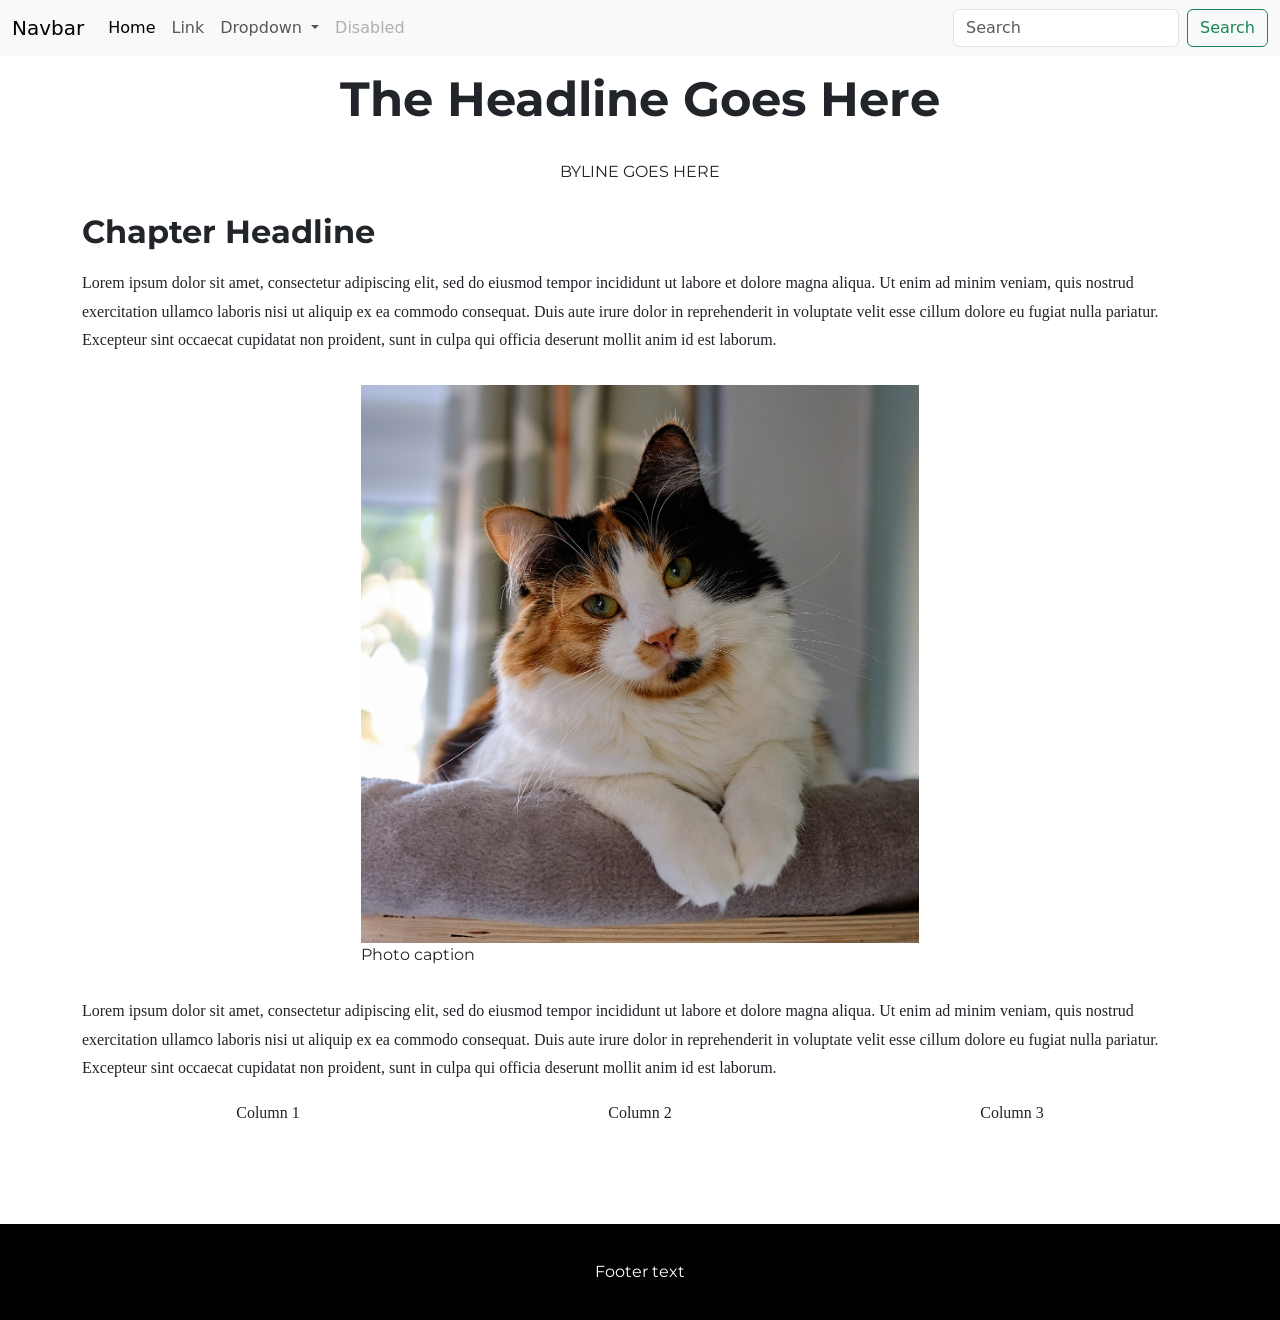
<file: HTML Frame/html-frame.html>
<!doctype html>

<html lang="en">
<head>
<meta charset="utf-8">
<meta name="viewport" content="width=device-width, initial-scale=1, shrink-to-fit=no">

<title>Bootstrap Template</title>
<meta name="description" content="Merrill College of Journalism, UMD">
<meta name="author" content="Adam Marton">

<!-- Bootstrap CSS and JavaScript -->
<link href="https://cdn.jsdelivr.net/npm/bootstrap@5.3.3/dist/css/bootstrap.min.css" rel="stylesheet" integrity="sha384-QWTKZyjpPEjISv5WaRU9OFeRpok6YctnYmDr5pNlyT2bRjXh0JMhjY6hW+ALEwIH" crossorigin="anonymous">

<script src="https://cdn.jsdelivr.net/npm/bootstrap@5.3.3/dist/js/bootstrap.bundle.min.js" integrity="sha384-YvpcrYf0tY3lHB60NNkmXc5s9fDVZLESaAA55NDzOxhy9GkcIdslK1eN7N6jIeHz" crossorigin="anonymous"></script>

 <link rel="stylesheet" href="https://cdn.jsdelivr.net/npm/bootstrap-icons@1.11.1/font/bootstrap-icons.css">

 <!--My stylesheet-->
 <link rel="stylesheet" type="text/css" href="style.css">

 <!--Google fonts-->
<link rel="preconnect" href="https://fonts.googleapis.com">
<link rel="preconnect" href="https://fonts.gstatic.com" crossorigin>
<link href="https://fonts.googleapis.com/css2?family=Montserrat:ital,wght@0,100..900;1,100..900&display=swap" rel="stylesheet">

</head>
<body>
<!-- Navbar start-->
<nav class="navbar navbar-expand-lg bg-body-tertiary">
  <div class="container-fluid">
    <a class="navbar-brand" href="#">Navbar</a>
    <button class="navbar-toggler" type="button" data-bs-toggle="collapse" data-bs-target="#navbarSupportedContent" aria-controls="navbarSupportedContent" aria-expanded="false" aria-label="Toggle navigation">
      <span class="navbar-toggler-icon"></span>
    </button>
    <div class="collapse navbar-collapse" id="navbarSupportedContent">
      <ul class="navbar-nav me-auto mb-2 mb-lg-0">
        <li class="nav-item">
          <a class="nav-link active" aria-current="page" href="#">Home</a>
        </li>
        <li class="nav-item">
          <a class="nav-link" href="#">Link</a>
        </li>
        <li class="nav-item dropdown">
          <a class="nav-link dropdown-toggle" href="#" role="button" data-bs-toggle="dropdown" aria-expanded="false">
            Dropdown
          </a>
          <ul class="dropdown-menu">
            <li><a class="dropdown-item" href="#">Action</a></li>
            <li><a class="dropdown-item" href="#">Another action</a></li>
            <li><hr class="dropdown-divider"></li>
            <li><a class="dropdown-item" href="#">Something else here</a></li>
          </ul>
        </li>
        <li class="nav-item">
          <a class="nav-link disabled">Disabled</a>
        </li>
      </ul>
      <form class="d-flex" role="search">
        <input class="form-control me-2" type="search" placeholder="Search" aria-label="Search">
        <button class="btn btn-outline-success" type="submit">Search</button>
      </form>
    </div>
  </div>
</nav>
<!-- Navbar end-->

<div class="container">

  <p class="headline">The Headline Goes Here</p>

  <p class="byline">Byline goes here</p>

  <h1 class="chapter">Chapter Headline</h1>

  <p>Lorem ipsum dolor sit amet, consectetur adipiscing elit, sed do eiusmod tempor incididunt ut labore et dolore magna aliqua. Ut enim ad minim veniam, quis nostrud exercitation ullamco laboris nisi ut aliquip ex ea commodo consequat. Duis aute irure dolor in reprehenderit in voluptate velit esse cillum dolore eu fugiat nulla pariatur. Excepteur sint occaecat cupidatat non proident, sunt in culpa qui officia deserunt mollit anim id est laborum.</p>

  <figure>
    <img src="CalicoCat.jpg" alt="calico cat">
    <figcaption>Photo caption</figcaption>
  </figure>

  <p>Lorem ipsum dolor sit amet, consectetur adipiscing elit, sed do eiusmod tempor incididunt ut labore et dolore magna aliqua. Ut enim ad minim veniam, quis nostrud exercitation ullamco laboris nisi ut aliquip ex ea commodo consequat. Duis aute irure dolor in reprehenderit in voluptate velit esse cillum dolore eu fugiat nulla pariatur. Excepteur sint occaecat cupidatat non proident, sunt in culpa qui officia deserunt mollit anim id est laborum.</p>

<div class="container">

    <div class="row">
      <div class="col-md-4">
      <p>Column 1</p>
      </div>

    <div class="col-md-4">
      <p>Column 2</p>
    </div>

    <div class="col-md-4">
      <p>Column 3</p>
      </div>
        </div>
</div>





</div>

<footer class="footer mt-auto py-3 bg-black">
       <div class="container">
         <div class="footertext">Footer text</div>
       </div>
     </footer>

<!--jQuery first, then Popper.js, then Bootstrap JS-->
<script src="https://code.jquery.com/jquery-3.4.1.slim.min.js"
        integrity="sha384-J6qa4849blE2+poT4WnyKhv5vZF5SrPo0iEjwBvKU7imGFAV0wwj1yYfoRSJoZ+n"
        crossorigin="anonymous"></script>

<script src="https://cdn.jsdelivr.net/npm/popper.js@1.16.0/dist/umd/popper.min.js"
        integrity="sha384-Q6E9RHvbIyZFJoft+2mJbHaEWldlvI9IOYy5n3zV9zzTtmI3UksdQRVvoxMfooAo"
        crossorigin="anonymous"></script>

<script src="https://stackpath.bootstrapcdn.com/bootstrap/4.4.1/js/bootstrap.min.js"
        integrity="sha384-wfSDF2E50Y2D1uUdj0O3uMBJnjuUD4Ih7YwaYd1iqfktj0Uod8GCExl3Og8ifwB6"
        crossorigin="anonymous"></script>
</body>
</html>
</file>
<file: resume/style.css>
/*Styles for my resume*/

/*text on the page*/
BODY {
  font-family: "Open Sans", Arial, sans-serif;
  color:#444;
  font-size: 1em;
  font-weight: 400;
}

#container {
width: 100%;
max-width: 1200px;
margin: 0 auto;
padding-bottom: 50px;
}

/*My name at the top*/
#name {
    font-size: 3em;
    text-transform: uppercase;
    text-align: center;
    border-bottom: 1px solid #33485e;
    width: 60%;
    min-width: 300px;
    margin: 0 auto;
}

/*My title (Journalism student)*/
#title {
    color: #33485e;
    text-transform: uppercase;
    font-size: 1.5em;
    font-weight: 600;
    text-align: center;
    margin: 20px 0px 0px 0px;
}

/*Experience title, Education title, Skills title*/
.sectionheader {
    margin: 20px 0px 10px;
    width: 70%;
    min-width: 300px;
    font-size: 1.5em;
    text-transform: uppercase;
    background-color: #33485e;
    color: #fff;
}

/*Job titles*/
.jobtitle {
    font-weight: 600;
    font-size: 1.5em;
}

/*Place of employment*/
.organization {
    font-weight: 400;
    font-size: 1.25em;
}

/*Dates working there*/
.date {
    font-weight: 400;
    font-size: 1em;
    font-style: italic;
    margin: 2px 0px 0px 0px;
}

.description {
    margin: 10px 0px;
}

/*Contact info, Education, Skills */
.menu {
font-size: 1em;
text-align: center;
padding: 0px;
margin: 0px;
list-style-type: none;
}

.menu li {
display: inline;
}

#degrees {
    margin: 5px 0px 0px 0px;
}

#do {
margin: 5px 0px 0px 0px;
}

.top {
    width: 60%;
    min-width: 300px;
    margin:0 auto;
    margin-bottom: 30px;
}
</file>
<file: data-vis-project/style.css>
.banner {
position: relative;
}

.banner img {
width:100%;
position: relative;
display:block;
}

.headline {
  font-family: "Playfair Display", serif;
  color: white;
  position: absolute;
  top: 20px;
  left: 20px;
  max-width:60%;
  line-height: 1.1;
  font-size: 3.5em;
}

.intro {
 font-family: "Open Sans", sans-serif;
  color: white;
  position: absolute;
  max-width:60%;
  line-height: 1.1;
  font-size: 1rem;
  padding-top: 1.5em;
  line-height:1.5;
  font-style:italic;

}

.byline {
font-family: "Playfair Display", serif;
font-size: 1.5em;
margin: 0 auto;
text-align:center;
font-weight: 600;
color: #ADACAC;
margin-top:-1.5em;
}

.date {
  font-size: .8em;
  margin-bottom:1em;
}

.devastate {
  display: inline-block;
  color:#BC3F43

}

.container {
    width:80%;
    padding-top:3rem;

}

p {
  font-family: "Open Sans", sans-serif;
}

.subtitle {
color:#0F3FA3;
font-family: "Playfair Display", serif;
font-size: 1.5rem;
font-weight: 600;
margin-bottom: 10px;
}

.img1 {
  width: 60%;
  margin:0 auto;
  display:block;
}

.img2 {
  width: 100%;
  height: 300px;
  margin:0 auto;
  display:block;
}


.img3 {
  width: 90%;
  margin:0 auto;
  display:block;
}

.img4 {
  width: 100%;
  display:block;
}
 
.pquote p {
color:#BC3F43;
font-family: "Playfair Display", serif;
font-size: 2rem;
line-height: 200%;
font-weight:500;
font-style: italic;
}

.img5 {
  float: right;
  width: 40%;
  margin: 0 1rem 1rem 0;
  margin-left:20px;
}

.img6 {
  width: 100%;
  display:block;
}

iframe {
  border: 15px solid #ADACAC !important;
  border-radius: 4px;
 margin: 0 auto;
 width:100%;
 margin-bottom:10px;
}

.caption1 {
    margin-left: 230px;
}

.caption3 {
    margin-left: 30px;
}
.caption5 {
    text-align:right;
}


figcaption {
 font-family: "Open Sans", sans-serif;
 font-size: 0.75;
 color: gray;

} 

.my-navbar {
background-color:#CBE2FE;
font-family: "Open Sans", sans-serif;
}

.my-navbar .nav-link {
background-color:#CBE2FE;
font-family: "Open Sans", sans-serif;
color: #0F3FA3;
}

.footer {
background-color:#CBE2FE;
height: 20px;
}
</file>
<file: final project/style.css>
.banner {
position: relative;
}

.banner img {
width:100%;
position: relative;
display:block;
}

.headline {
  font-family: "Playfair Display", serif;
  color: white;
  position: absolute;
  top: 20px;
  left: 20px;
  max-width:60%;
  line-height: 1.1;
  font-size: 3.5em;
}

.intro {
 font-family: "Open Sans", sans-serif;
  color: white;
  position: absolute;
  max-width:60%;
  line-height: 1.1;
  font-size: 1rem;
  padding-top: 1.5em;
  line-height:1.5;
  font-style:italic;

}

.byline {
font-family: "Playfair Display", serif;
font-size: 1.5em;
margin: 0 auto;
text-align:center;
font-weight: 600;
color: #ADACAC;
margin-top:-1.5em;
}

.date {
  font-size: .8em;
  margin-bottom:1em;
}

.devastate {
  display: inline-block;
  color:#BC3F43

}

.container {
    width:80%;
    padding-top:3rem;

}

p {
  font-family: "Open Sans", sans-serif;
}

.subtitle {
color:#0F3FA3;
font-family: "Playfair Display", serif;
font-size: 1.5rem;
font-weight: 600;
margin-bottom: 10px;
}

.img1 {
  width: 60%;
  margin:0 auto;
  display:block;
}

.img2 {
  width: 100%;
  height: 300px;
  margin:0 auto;
  display:block;
}


.img3 {
  width: 90%;
  margin:0 auto;
  display:block;
}

.img4 {
  width: 100%;
  display:block;
}
 
.pquote p {
color:#BC3F43;
font-family: "Playfair Display", serif;
font-size: 2rem;
line-height: 200%;
font-weight:500;
font-style: italic;
}

.img5 {
  float: right;
  width: 40%;
  margin: 0 1rem 1rem 0;
  margin-left:20px;
}

.img6 {
  width: 100%;
  display:block;
}

iframe {
  border: 15px solid #ADACAC !important;
  border-radius: 4px;
 margin: 0 auto;
 width:100%;
 margin-bottom:10px;
}

.caption1 {
    margin-left: 230px;
}

.caption3 {
    margin-left: 30px;
}
.caption5 {
    text-align:right;
}


figcaption {
 font-family: "Open Sans", sans-serif;
 font-size: 0.75;
 color: gray;

} 

.my-navbar {
background-color:#CBE2FE;
font-family: "Open Sans", sans-serif;
}

.my-navbar .nav-link {
background-color:#CBE2FE;
font-family: "Open Sans", sans-serif;
color: #0F3FA3;
}

.footer {
background-color:#CBE2FE;
height: 20px;
}
</file>
<file: HTML Frame/style.css>
.headline{
    font-size: 3em;
    font-weight: 700;
    text-align: center;
    font-family: "Montserrat", sans-serif;
}

.byline{
    font-size: 1em;
    text-transform: uppercase;
    font-family: "Montserrat", sans-serif;
    text-align: center;
}

p{
    font-family: Georgia, serif;
    line-height: 180%;
}

.chapter {
    font-weight: 700;
    font-size: 2em;
    font-family: "Montserrat", sans-serif;
    line-height: 180%;
}

img {
display: block;
width: 50%;
margin: 0 auto;
margin-top: 30px;
}

figcaption {
display: block;
width: 50%;
margin: 0 auto;
margin-bottom: 30px;
font-family: "Montserrat", sans-serif;
}

.row {
    font-family: Georgia, serif;
    line-height: 180%;
    text-align: center;
    margin-bottom: 80px;
}

.footertext {
text-align: center;
color: white;
margin: 0 auto;
line-height: 400%;
font-family: "Montserrat", sans-serif;
}
</file>
